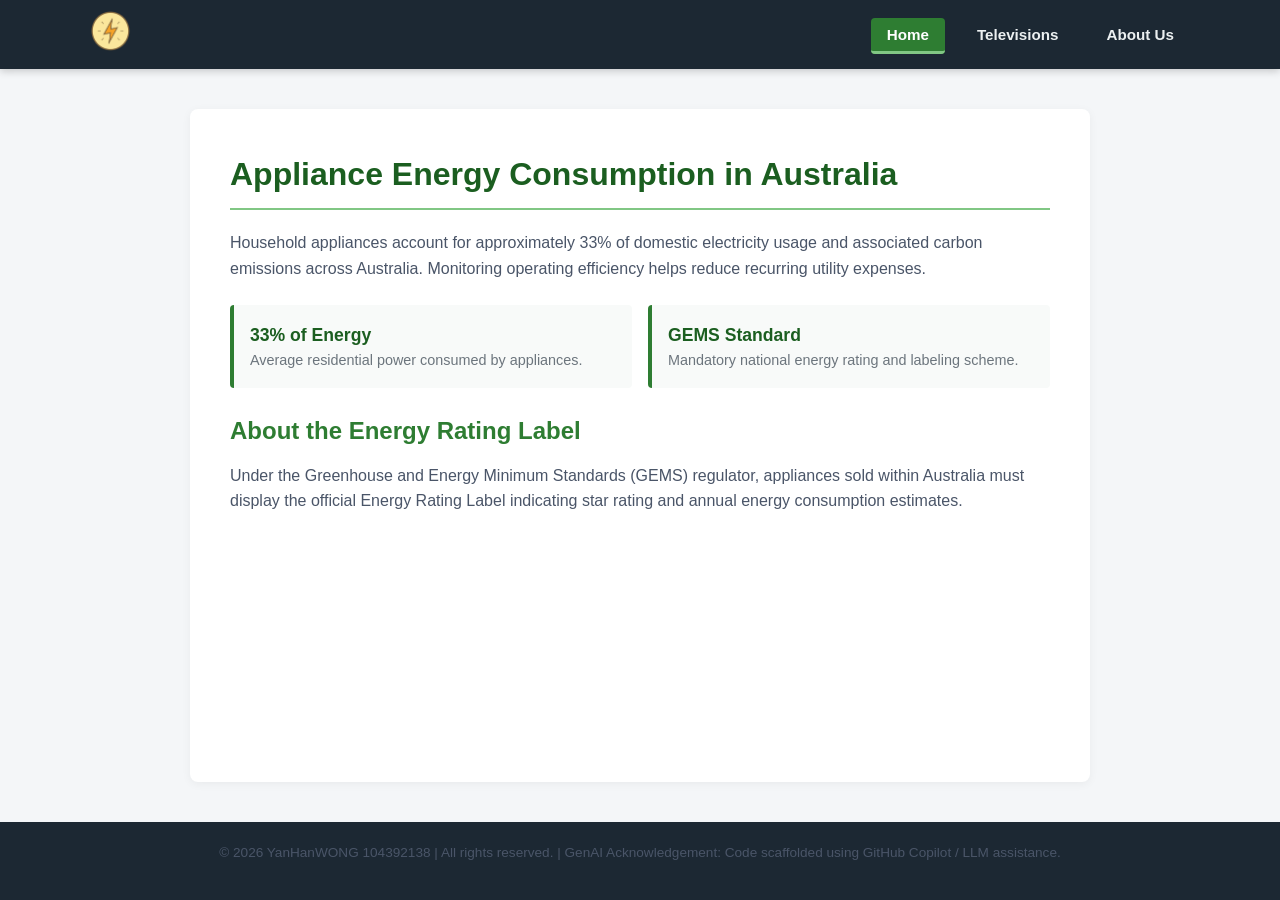
<file: index.html>
<!DOCTYPE html>
<html lang="en">
<head>
  <meta charset="UTF-8">
  <meta name="viewport" content="width=device-width, initial-scale=1.0">
  <title>Appliance Energy Consumption | Home</title>
  <link rel="stylesheet" href="style.css">
  <script defer src="script.js"></script>
</head>
<body>
  <header>
    <nav class="navbar">
      <a href="index.html" class="logo-link">
        <img id="power-logo" src="Images/icon/PowerIcon.png" alt="Power Logo">
      </a>
      <ul class="nav-links">
        <li><a href="index.html" class="nav-item" data-page="index.html">Home</a></li>
        <li><a href="televisions.html" class="nav-item" data-page="televisions.html">Televisions</a></li>
        <li><a href="about.html" class="nav-item" data-page="about.html">About Us</a></li>
      </ul>
    </nav>
  </header>

  <main>
    <h1>Appliance Energy Consumption in Australia</h1>
    <p>Household appliances account for approximately 33% of domestic electricity usage and associated carbon emissions across Australia. Monitoring operating efficiency helps reduce recurring utility expenses.</p>
    
    <div class="info-cards">
      <div class="card">
        <div class="card-title">33% of Energy</div>
        <div class="card-desc">Average residential power consumed by appliances.</div>
      </div>
      <div class="card">
        <div class="card-title">GEMS Standard</div>
        <div class="card-desc">Mandatory national energy rating and labeling scheme.</div>
      </div>
    </div>

    <h2>About the Energy Rating Label</h2>
    <p>Under the Greenhouse and Energy Minimum Standards (GEMS) regulator, appliances sold within Australia must display the official Energy Rating Label indicating star rating and annual energy consumption estimates.</p>
  </main>

  <footer>
    <p>&copy; 2026 YanHanWONG 104392138 | All rights reserved. | GenAI Acknowledgement: Code scaffolded using GitHub Copilot / LLM assistance.</p>
  </footer>
</body>
</html>
</file>
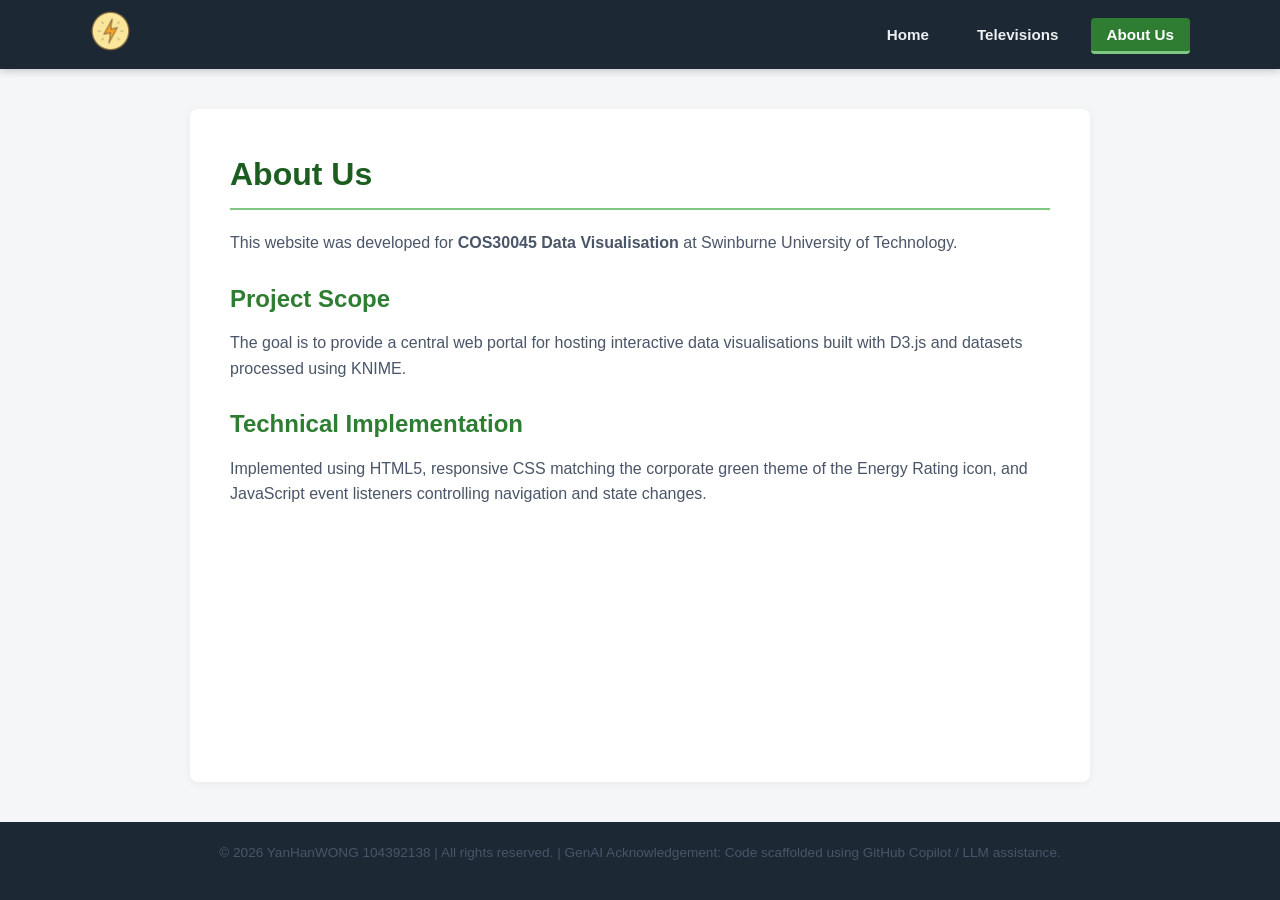
<file: about.html>
<!DOCTYPE html>
<html lang="en">
<head>
  <meta charset="UTF-8">
  <meta name="viewport" content="width=device-width, initial-scale=1.0">
  <title>Appliance Energy Consumption | About Us</title>
  <link rel="stylesheet" href="style.css">
  <script defer src="script.js"></script>
</head>
<body>
  <header>
    <nav class="navbar">
      <a href="index.html" class="logo-link">
        <img id="power-logo" src="Images/icon/PowerIcon.png" alt="Power Logo">
      </a>
      <ul class="nav-links">
        <li><a href="index.html" class="nav-item" data-page="index.html">Home</a></li>
        <li><a href="televisions.html" class="nav-item" data-page="televisions.html">Televisions</a></li>
        <li><a href="about.html" class="nav-item" data-page="about.html">About Us</a></li>
      </ul>
    </nav>
  </header>

  <main>
    <h1>About Us</h1>
    <p>This website was developed for <strong>COS30045 Data Visualisation</strong> at Swinburne University of Technology.</p>
    
    <h2>Project Scope</h2>
    <p>The goal is to provide a central web portal for hosting interactive data visualisations built with D3.js and datasets processed using KNIME.</p>

    <h2>Technical Implementation</h2>
    <p>Implemented using HTML5, responsive CSS matching the corporate green theme of the Energy Rating icon, and JavaScript event listeners controlling navigation and state changes.</p>
  </main>

  <footer>
    <p>&copy; 2026 YanHanWONG 104392138 | All rights reserved. | GenAI Acknowledgement: Code scaffolded using GitHub Copilot / LLM assistance.</p>
  </footer>
</body>
</html>
</file>
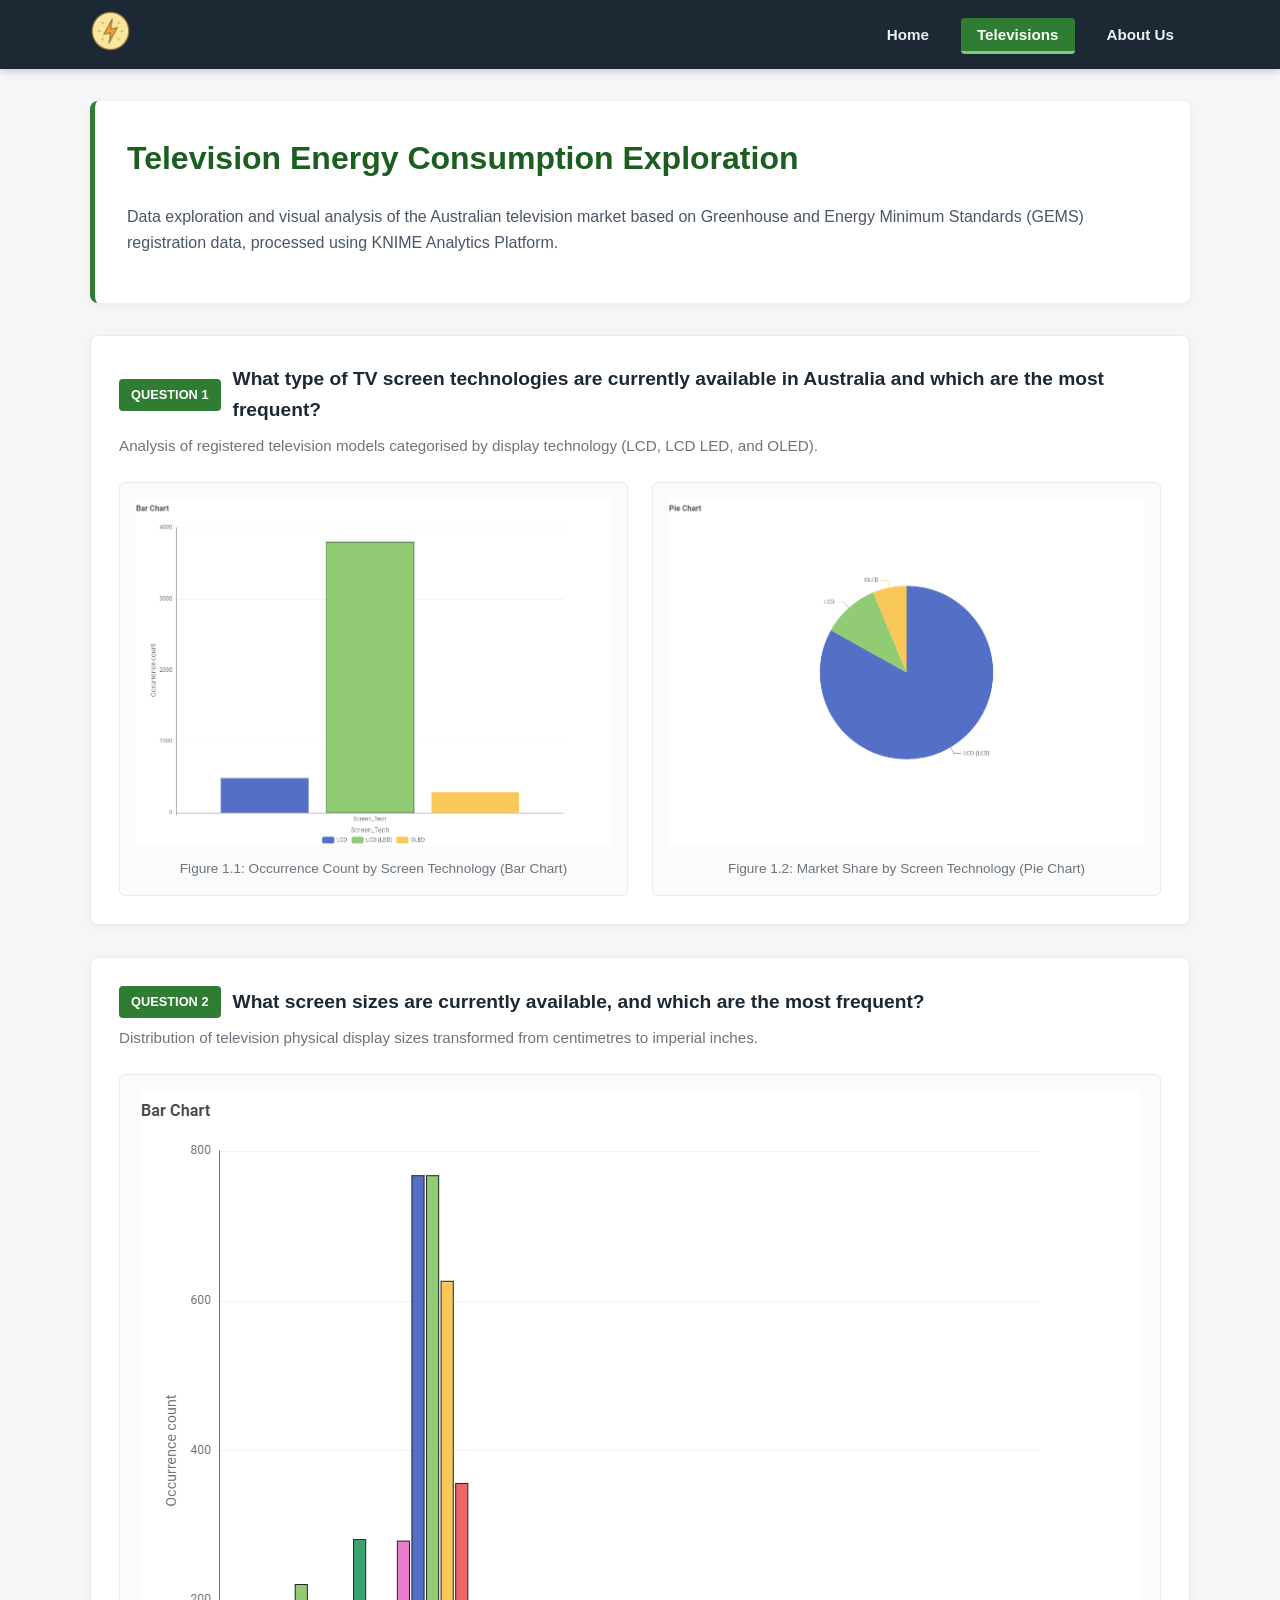
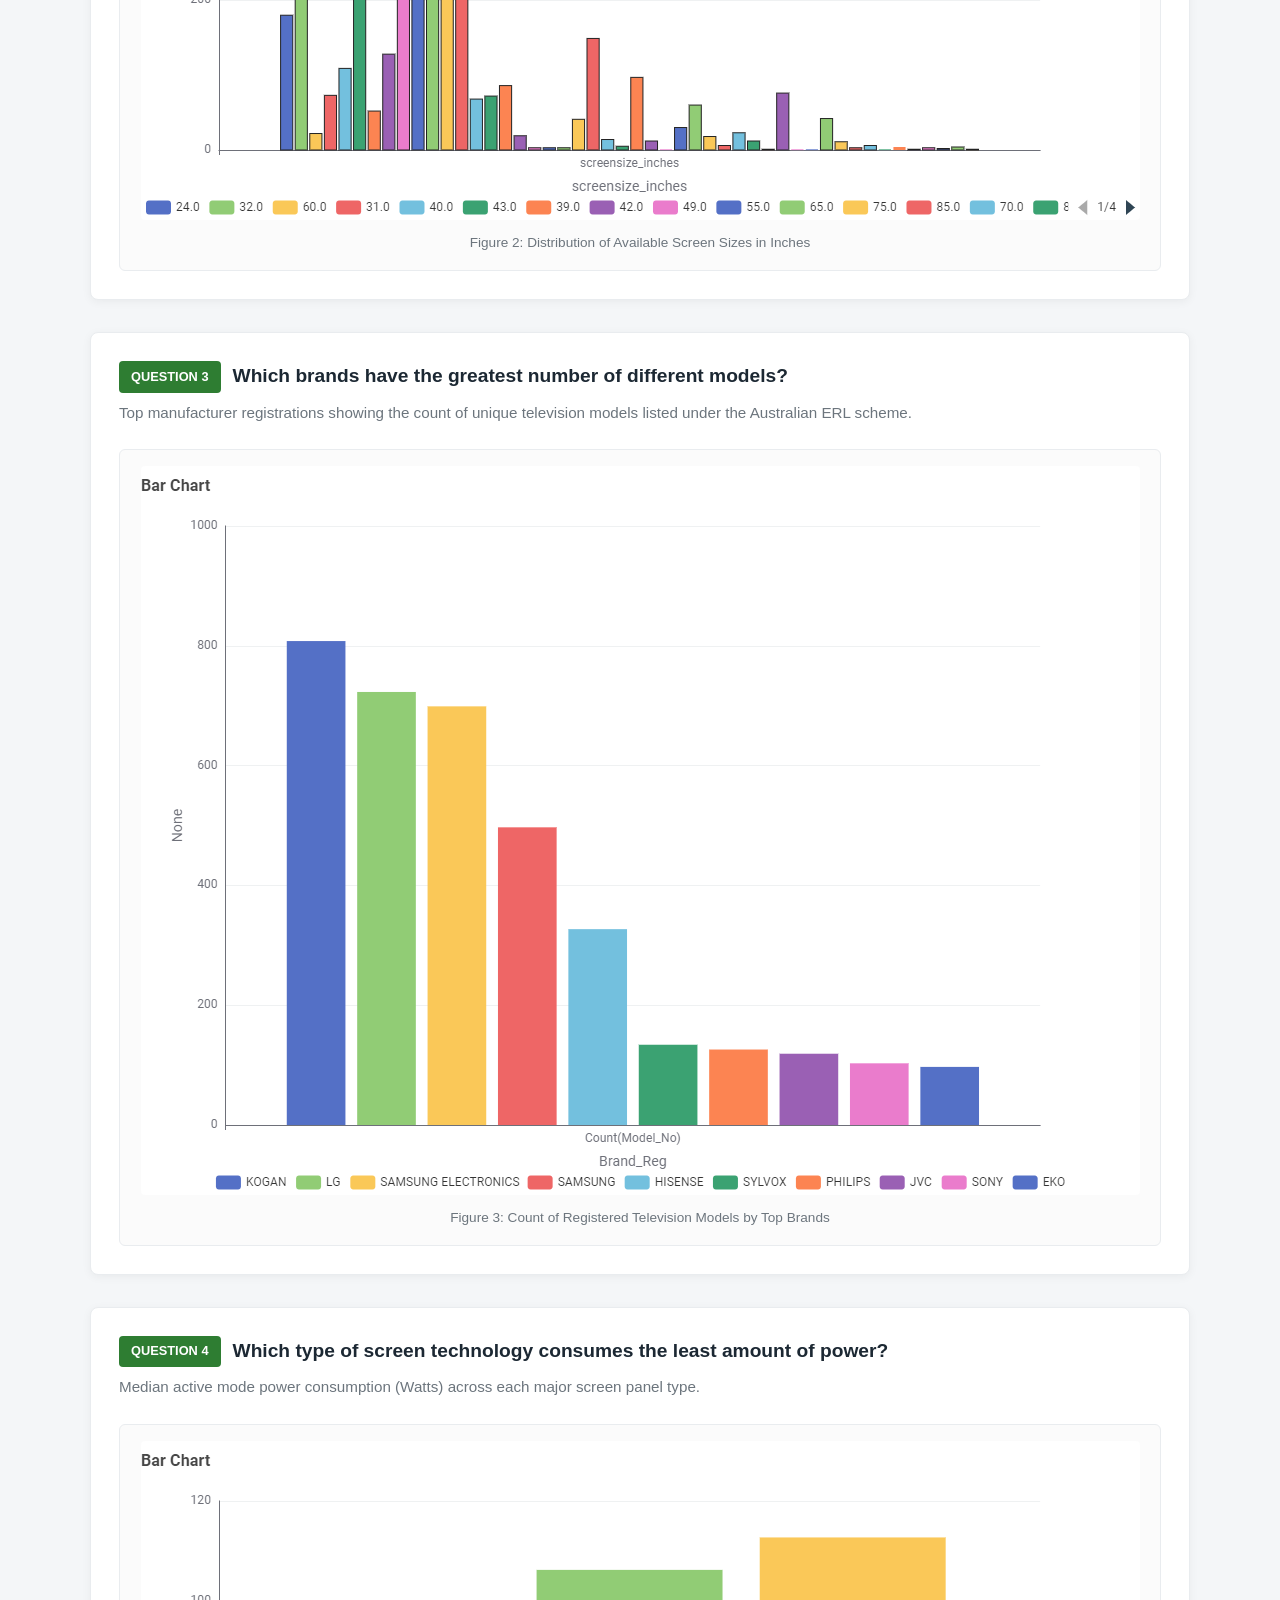
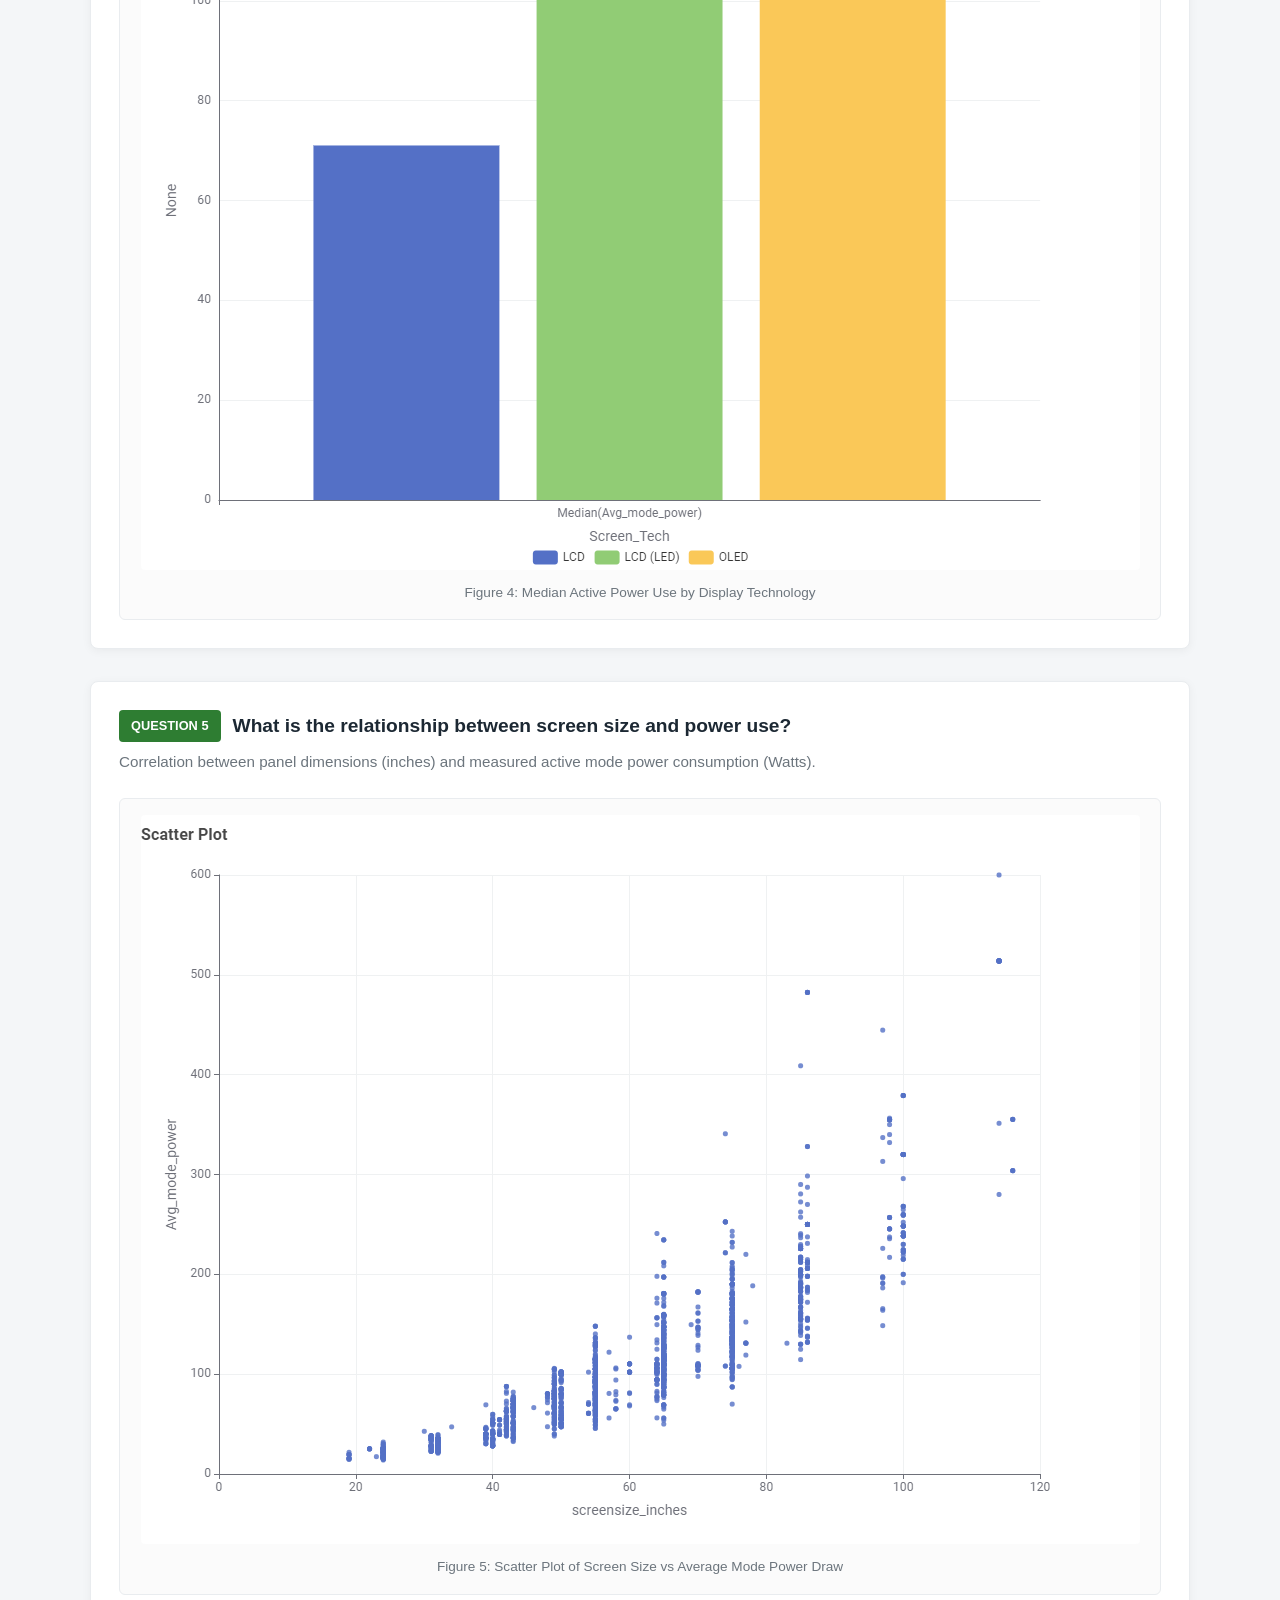
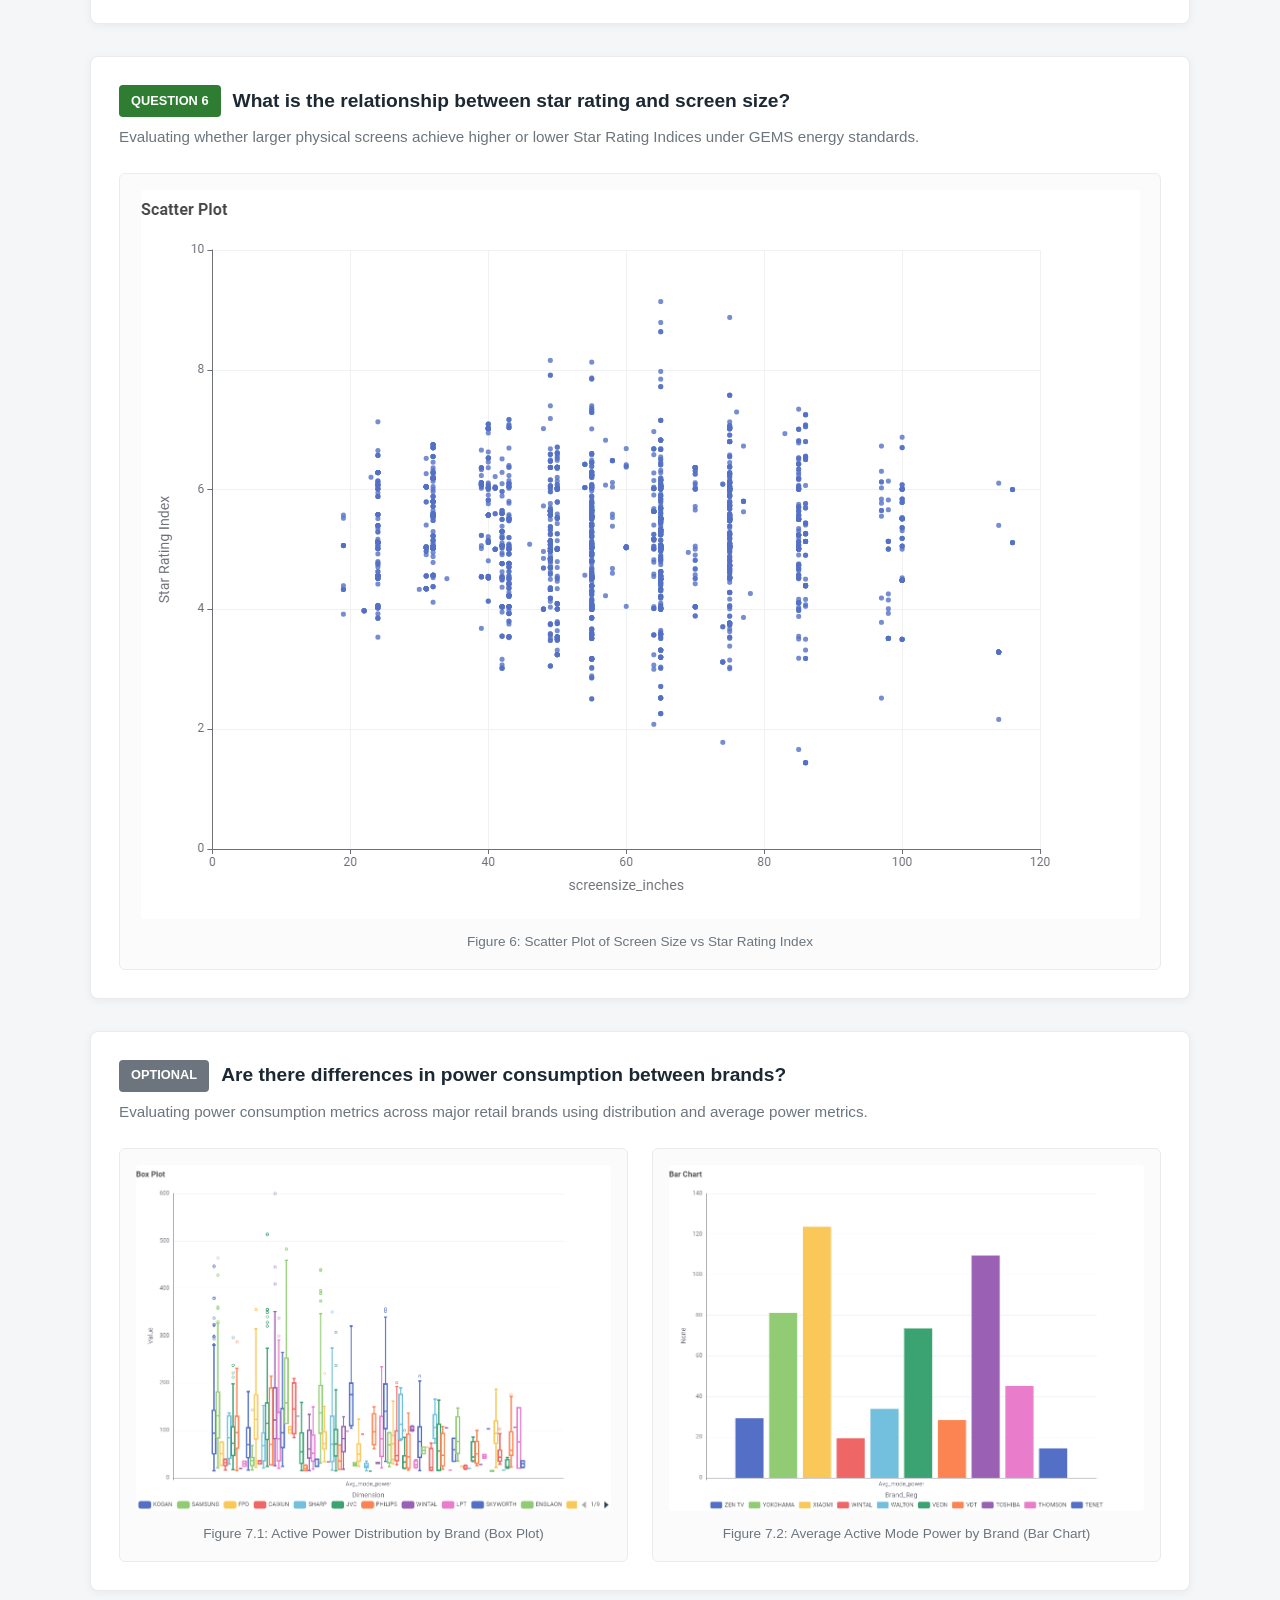
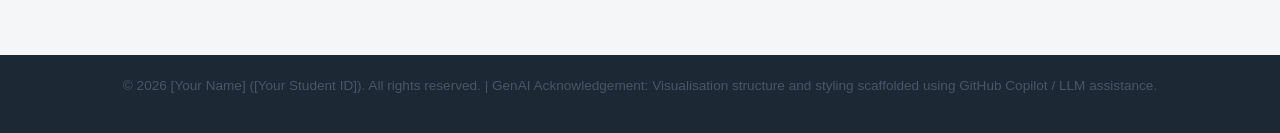
<file: televisions.html>
<!DOCTYPE html>
<html lang="en">
<head>
  <meta charset="UTF-8">
  <meta name="viewport" content="width=device-width, initial-scale=1.0">
  <title>Appliance Energy Consumption | Televisions</title>
  <link rel="stylesheet" href="style.css">
  <script defer src="script.js"></script>
</head>
<body>
  <header>
    <nav class="navbar">
      <a href="index.html" class="logo-link">
        <img id="power-logo" src="Images/icon/PowerIcon.png" alt="Power Logo">
      </a>
      <ul class="nav-links">
        <li><a href="index.html" class="nav-item" data-page="index.html">Home</a></li>
        <li><a href="televisions.html" class="nav-item" data-page="televisions.html">Televisions</a></li>
        <li><a href="about.html" class="nav-item" data-page="about.html">About Us</a></li>
      </ul>
    </nav>
  </header>

  <main class="analysis-container">
    <div class="page-header">
      <h1>Television Energy Consumption Exploration</h1>
      <p>Data exploration and visual analysis of the Australian television market based on Greenhouse and Energy Minimum Standards (GEMS) registration data, processed using KNIME Analytics Platform.</p>
    </div>

    <!-- Question 1 -->
    <section class="chart-card">
      <div class="card-header">
        <span class="badge">Question 1</span>
        <h2>What type of TV screen technologies are currently available in Australia and which are the most frequent?</h2>
      </div>
      <p class="chart-desc">Analysis of registered television models categorised by display technology (LCD, LCD LED, and OLED).</p>
      <div class="chart-grid-2">
        <figure>
          <img src="Images/charts/Q1.png" alt="Screen Technology Distribution Bar Chart">
          <figcaption>Figure 1.1: Occurrence Count by Screen Technology (Bar Chart)</figcaption>
        </figure>
        <figure>
          <img src="Images/charts/Q1(2).png" alt="Screen Technology Share Pie Chart">
          <figcaption>Figure 1.2: Market Share by Screen Technology (Pie Chart)</figcaption>
        </figure>
      </div>
    </section>

    <!-- Question 2 -->
    <section class="chart-card">
      <div class="card-header">
        <span class="badge">Question 2</span>
        <h2>What screen sizes are currently available, and which are the most frequent?</h2>
      </div>
      <p class="chart-desc">Distribution of television physical display sizes transformed from centimetres to imperial inches.</p>
      <div class="chart-single">
        <figure>
          <img src="Images/charts/Q2.png" alt="Screen Sizes Occurrence Bar Chart">
          <figcaption>Figure 2: Distribution of Available Screen Sizes in Inches</figcaption>
        </figure>
      </div>
    </section>

    <!-- Question 3 -->
    <section class="chart-card">
      <div class="card-header">
        <span class="badge">Question 3</span>
        <h2>Which brands have the greatest number of different models?</h2>
      </div>
      <p class="chart-desc">Top manufacturer registrations showing the count of unique television models listed under the Australian ERL scheme.</p>
      <div class="chart-single">
        <figure>
          <img src="Images/charts/Q3.png" alt="Brand Model Count Bar Chart">
          <figcaption>Figure 3: Count of Registered Television Models by Top Brands</figcaption>
        </figure>
      </div>
    </section>

    <!-- Question 4 -->
    <section class="chart-card">
      <div class="card-header">
        <span class="badge">Question 4</span>
        <h2>Which type of screen technology consumes the least amount of power?</h2>
      </div>
      <p class="chart-desc">Median active mode power consumption (Watts) across each major screen panel type.</p>
      <div class="chart-single">
        <figure>
          <img src="Images/charts/Q4.png" alt="Median Power Consumption by Technology">
          <figcaption>Figure 4: Median Active Power Use by Display Technology</figcaption>
        </figure>
      </div>
    </section>

    <!-- Question 5 -->
    <section class="chart-card">
      <div class="card-header">
        <span class="badge">Question 5</span>
        <h2>What is the relationship between screen size and power use?</h2>
      </div>
      <p class="chart-desc">Correlation between panel dimensions (inches) and measured active mode power consumption (Watts).</p>
      <div class="chart-single">
        <figure>
          <img src="Images/charts/Q5.png" alt="Screen Size vs Power Use Scatter Plot">
          <figcaption>Figure 5: Scatter Plot of Screen Size vs Average Mode Power Draw</figcaption>
        </figure>
      </div>
    </section>

    <!-- Question 6 -->
    <section class="chart-card">
      <div class="card-header">
        <span class="badge">Question 6</span>
        <h2>What is the relationship between star rating and screen size?</h2>
      </div>
      <p class="chart-desc">Evaluating whether larger physical screens achieve higher or lower Star Rating Indices under GEMS energy standards.</p>
      <div class="chart-single">
        <figure>
          <img src="Images/charts/Q6.png" alt="Star Rating vs Screen Size Scatter Plot">
          <figcaption>Figure 6: Scatter Plot of Screen Size vs Star Rating Index</figcaption>
        </figure>
      </div>
    </section>

    <!-- Question 7 (Optional) -->
    <section class="chart-card">
      <div class="card-header">
        <span class="badge badge-optional">Optional</span>
        <h2>Are there differences in power consumption between brands?</h2>
      </div>
      <p class="chart-desc">Evaluating power consumption metrics across major retail brands using distribution and average power metrics.</p>
      <div class="chart-grid-2">
        <figure>
          <img src="Images/charts/Q7.png" alt="Power Consumption Distribution Box Plot">
          <figcaption>Figure 7.1: Active Power Distribution by Brand (Box Plot)</figcaption>
        </figure>
        <figure>
          <img src="Images/charts/Q7(2).png" alt="Average Power by Brand Bar Chart">
          <figcaption>Figure 7.2: Average Active Mode Power by Brand (Bar Chart)</figcaption>
        </figure>
      </div>
    </section>
  </main>

  <footer>
    <p>&copy; 2026 [Your Name] ([Your Student ID]). All rights reserved. | GenAI Acknowledgement: Visualisation structure and styling scaffolded using GitHub Copilot / LLM assistance.</p>
  </footer>
</body>
</html>
</file>
<file: style.css>
:root {
  --primary-green: #2e7d32;
  --dark-green: #1b5e20;
  --accent-green: #81c784;
  --nav-dark: #1c2833;
  --bg-light: #f4f6f8;
  --card-bg: #ffffff;
  --text-main: #2c3e50;
  --text-muted: #6c757d;
  --border-color: #e9ecef;
}

* {
  box-sizing: border-box;
  margin: 0;
  padding: 0;
}

body {
  font-family: -apple-system, BlinkMacSystemFont, "Segoe UI", Roboto, Arial, sans-serif;
  background-color: var(--bg-light);
  color: var(--text-main);
  line-height: 1.6;
  min-height: 100vh;
  display: flex;
  flex-direction: column;
}

/* ================= Header & Navbar ================= */
header {
  background-color: var(--nav-dark);
  padding: 0.6rem 2rem;
  box-shadow: 0 2px 8px rgba(0, 0, 0, 0.2);
  position: sticky;
  top: 0;
  z-index: 100;
}

.navbar {
  max-width: 1100px;
  margin: 0 auto;
  display: flex;
  align-items: center;
  justify-content: space-between;
}

.logo-link img {
  height: 42px;
  cursor: pointer;
  transition: transform 0.2s ease;
}

.logo-link img:hover {
  transform: scale(1.08);
}

.nav-links {
  list-style: none;
  display: flex;
  gap: 1rem;
}

.nav-item {
  color: #ecf0f1;
  text-decoration: none;
  font-weight: 600;
  font-size: 0.95rem;
  padding: 0.5rem 1rem;
  border-radius: 4px;
  transition: all 0.2s ease;
  cursor: pointer;
}

.nav-item:hover {
  background-color: rgba(46, 125, 50, 0.35);
  color: var(--accent-green);
}

.nav-item.active {
  background-color: var(--primary-green);
  color: #ffffff;
  border-bottom: 3px solid var(--accent-green);
}

/* ================= 通用 Main 与 Index / About 页面样式 ================= */
main {
  flex: 1;
  max-width: 900px;
  width: 90%;
  margin: 2.5rem auto;
  background: var(--card-bg);
  padding: 2.5rem;
  border-radius: 8px;
  box-shadow: 0 2px 10px rgba(0, 0, 0, 0.05);
}

h1 {
  color: var(--dark-green);
  margin-bottom: 1.25rem;
  border-bottom: 2px solid var(--accent-green);
  padding-bottom: 0.5rem;
}

h2 {
  color: var(--primary-green);
  margin: 1.5rem 0 0.75rem;
}

p {
  margin-bottom: 1rem;
  color: #4a5568;
}

/* Index 页面专属的数据卡片样式 */
.info-cards {
  display: grid;
  grid-template-columns: repeat(auto-fit, minmax(220px, 1fr));
  gap: 1rem;
  margin: 1.5rem 0;
}

.card {
  background: #f8faf9;
  border-left: 4px solid var(--primary-green);
  padding: 1rem;
  border-radius: 4px;
}

.card-title {
  font-weight: bold;
  color: var(--dark-green);
  font-size: 1.1rem;
}

.card-desc {
  font-size: 0.9rem;
  color: var(--text-muted);
}

/* ================= Televisions 图表页面专属覆盖样式 ================= */
main.analysis-container {
  max-width: 1100px;
  width: 92%;
  margin: 2rem auto;
  background: transparent;
  padding: 0;
  box-shadow: none;
}

.page-header {
  background: var(--card-bg);
  padding: 2rem;
  border-radius: 8px;
  margin-bottom: 2rem;
  border-left: 5px solid var(--primary-green);
  box-shadow: 0 2px 8px rgba(0,0,0,0.05);
}

.page-header h1 {
  border-bottom: none;
  padding-bottom: 0;
}

.chart-card {
  background: var(--card-bg);
  padding: 1.75rem;
  border-radius: 8px;
  margin-bottom: 2rem;
  box-shadow: 0 2px 10px rgba(0,0,0,0.05);
  border: 1px solid var(--border-color);
}

.card-header {
  display: flex;
  align-items: center;
  gap: 0.75rem;
  margin-bottom: 0.5rem;
}

.badge {
  background-color: var(--primary-green);
  color: #ffffff;
  font-size: 0.8rem;
  font-weight: bold;
  padding: 0.35rem 0.75rem;
  border-radius: 4px;
  text-transform: uppercase;
  white-space: nowrap;       
  display: inline-flex;
  align-items: center;
  justify-content: center;
  flex-shrink: 0;             
}

.badge-optional {
  background-color: #6c757d;
}

.chart-card h2 {
  font-size: 1.2rem;
  color: var(--nav-dark);
  margin: 0;
}

.chart-desc {
  color: var(--text-muted);
  font-size: 0.95rem;
  margin-bottom: 1.5rem;
}

.chart-single figure {
  margin: 0 auto;
  text-align: center;
}

.chart-grid-2 {
  display: grid;
  grid-template-columns: repeat(auto-fit, minmax(320px, 1fr));
  gap: 1.5rem;
}

figure {
  background: #fbfbfb;
  border: 1px solid var(--border-color);
  border-radius: 6px;
  padding: 1rem;
  text-align: center;
}

figure img {
  max-width: 100%;
  height: auto;
  border-radius: 4px;
  display: block;
  margin: 0 auto;
}

figcaption {
  margin-top: 0.75rem;
  font-size: 0.85rem;
  color: var(--text-muted);
  font-weight: 500;
}

/* ================= Footer ================= */
footer {
  background-color: var(--nav-dark);
  color: #bdc3c7;
  text-align: center;
  padding: 1.25rem;
  font-size: 0.85rem;
  margin-top: auto;
}
</file>
